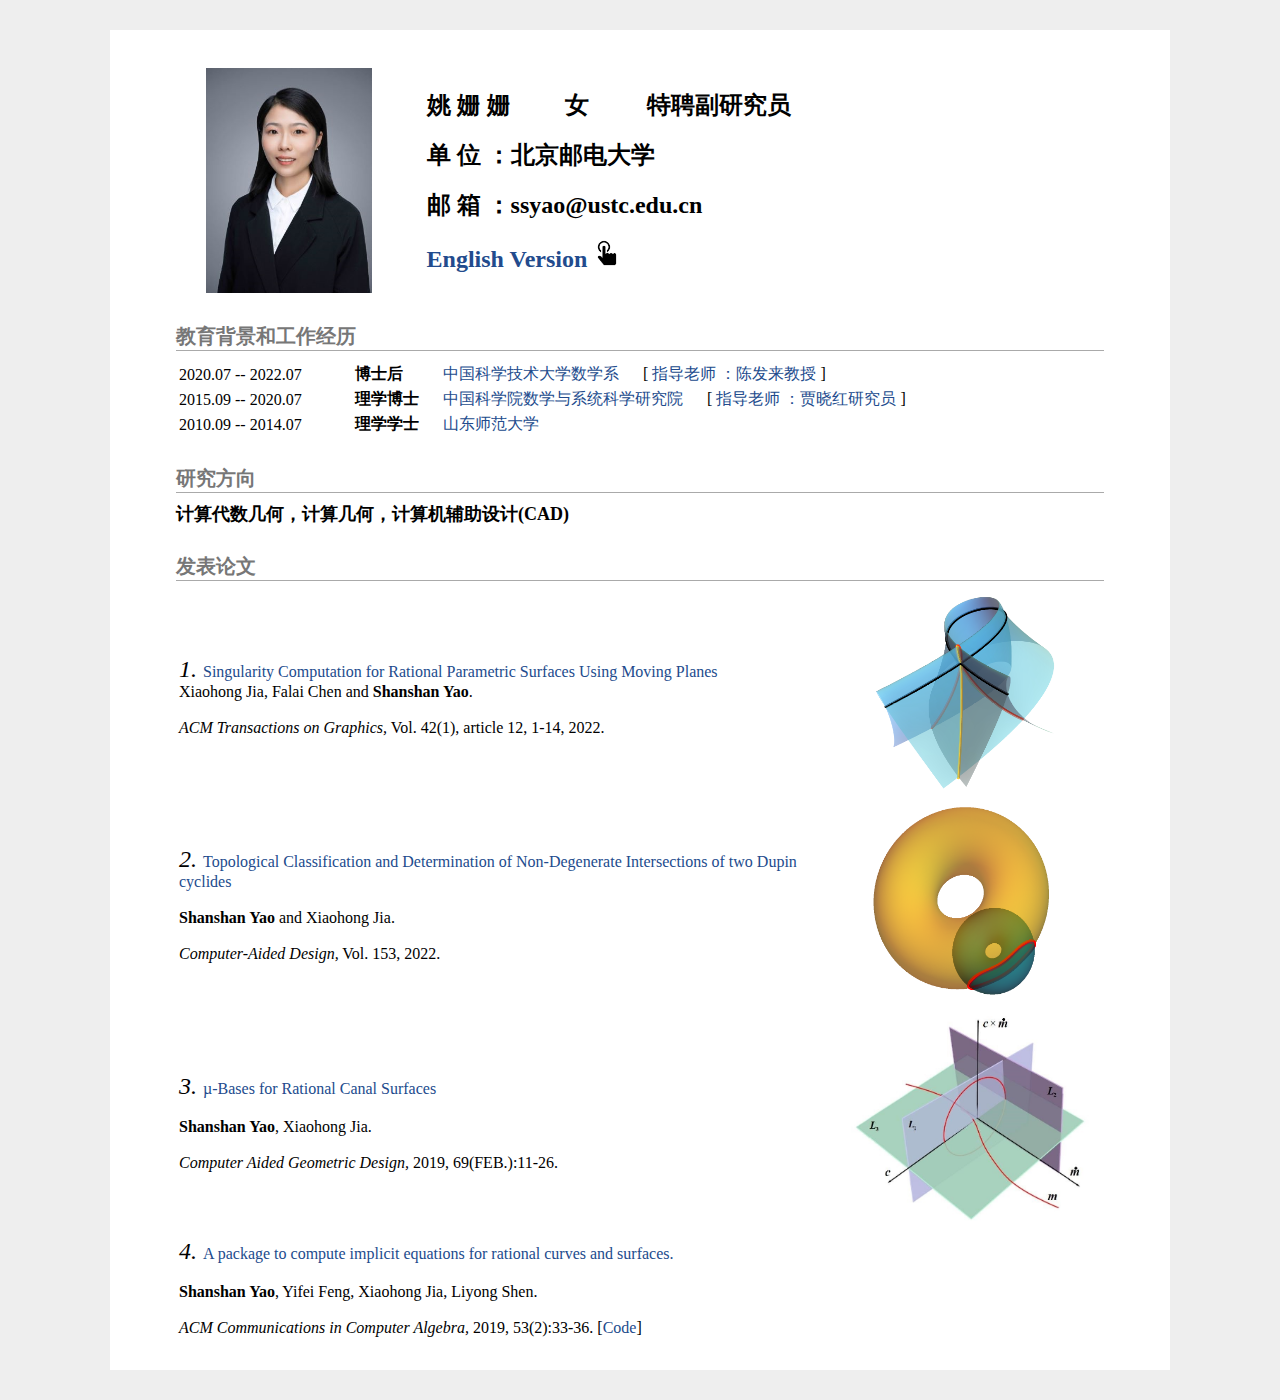
<file: index.html>
<!DOCTYPE html PUBLIC "-//W3C//DTD XHTML 1.1//EN" "http://www.w3.org/TR/xhtml11/DTD/xhtml11.dtd">
<html xmlns="http://www.w3.org/1999/xhtml" xml:lang="en" slick-uniqueid="3">
<head>
<meta http-equiv="Content-Type" content="text/html; charset=UTF-8">
<link rel="stylesheet" href="./css/yss.css" type="text/css">
<style type="text/css">
</style>
<title>ShanShan Yao Homepage</title>
<link rel="shortcut icon" href="./image/yss-1.png" >
</head>


<body>

<div id="layout-content" style="margin-top:25px">

<table>
<tbody>
  <tr>
    <td width="25%" valign="top" height="173">
      <img height="225" id="photo" style="padding: 0pt 30pt 0pt 20pt; float: left; display: inline;" src="./image/yss-1.png">
    </td>
    
    <td width="70%" valign="center" height="100">
      <b><font face="Times New Roman" size="5">姚 姗 姗</font><font size="5" face="楷体_GB2312">&nbsp;&nbsp;&nbsp;&nbsp;&nbsp;&nbsp;&nbsp;&nbsp; 女</font>
        <font size="5" face="楷体_GB2312">&nbsp;&nbsp;&nbsp;&nbsp;&nbsp;&nbsp;&nbsp;&nbsp; 特聘副研究员</font></b></b>
      <br><br>
      <!-- <b><font face="Times New Roman" size="5">性 别 ：</font><font size="5" face="楷体_GB2312">女</font></b>
      <br><br>
      <b><font face="Times New Roman" size="5">职 位 ：</font><font size="5" face="楷体_GB2312">特聘副研究员</font></b>
      <br><br>    -->
      <b><font face="Times New Roman" size="5">单 位 ：</font><font size="5" face="楷体_GB2312">北京邮电大学</font></b>
      <br><br>
      <b><font face="Times New Roman" size="5">邮 箱 ：</font><font size="5" face="楷体_GB2312">ssyao@ustc.edu.cn</font></b>
      <br><br>    
      <b><font face="Times New Roman" size="5"><a href="english.html">English Version </a><img height="28" src="./image/sz.png"></font></b>    
    </td>
  </tr>
</tbody>
</table>


<h2>教育背景和工作经历</h2>
<table id="tbAwards" border="0" width="100%">
  <tbody>
    <tr>
      <td> 2020.07 -- 2022.07&nbsp; </td>   
      <td> 
       <strong> 博士后 </strong> <a href="https://math.ustc.edu.cn/">&nbsp;&nbsp;&nbsp;&nbsp;&nbsp;&nbsp;&nbsp;&nbsp; 中国科学技术大学数学系 </a>
       &nbsp;&nbsp;&nbsp;&nbsp;&nbsp;[<font color="black" size="3" face="Times New Roman"><a href="https://dsxt.ustc.edu.cn/zj_js.asp?zzid=102"> 指导老师 ：陈发来教授 </a></font>]</td>
    </tr>
    <tr>
      <td> 2015.09 -- 2020.07&nbsp; </td>   
      <td> 
           <strong> 理学博士 </strong></a>  <a href="http://www.amss.ac.cn/">&nbsp;&nbsp;&nbsp;&nbsp; 中国科学院数学与系统科学研究院 </a>
           &nbsp;&nbsp;&nbsp;&nbsp;&nbsp;[<font color="black" size="3" face="Times New Roman"><a href="http://people.ucas.edu.cn/~xhjia"> 指导老师 ：贾晓红研究员 </a></font>]</td>
    </tr>
    <tr>
      <td> 2010.09 -- 2014.07  </td>   
      <td> 
        <strong> 理学学士 </strong></a>  <a href="http://www.sdnu.edu.cn/">&nbsp;&nbsp;&nbsp;&nbsp; 山东师范大学 </a>
     </tr>   
  </tbody>
</table> 


<h2>研究方向</h2>
<p style="text-align:justify;">
  <font color="black" size="4" face="Times New Roman"> <strong>计算代数几何，计算几何，计算机辅助设计(CAD)</strong> </font>
</p>

<h2>发表论文</h2>
     
  <table border="0" width="100%">
  <tbody> 
    <tr>
      <td>        
        <font color="black" size="5"> <i>1.</i> </font>
        <a href="https://dl.acm.org/doi/full/10.1145/3551387" target="_blank">Singularity Computation for Rational Parametric Surfaces Using
Moving Planes</a>
        <br>
        Xiaohong Jia, Falai Chen and <strong>Shanshan Yao</strong>. 
        <br> 
        <br>
       <i> ACM Transactions on Graphics,</i> Vol. 42(1), article 12, 1-14, 2022.
        <br>
      </td>
      <td>
        <!-- <div align="center"> -->
          <img width="220" height="200"" src="./image/Eg5-9 (2).png" alt="">
        </div>
      </td>
    </tr>
    
    <tr>
      <td>        
        <font color="black" size="5"> <i>2.</i> </font>
        <a href="https://www.sciencedirect.com/science/article/pii/S0010448522001397" target="_blank">Topological Classification and Determination of Non-Degenerate Intersections of two Dupin cyclides</a>
        <br>
        <br>
        <strong>Shanshan Yao</strong> and Xiaohong Jia.  
        <br> 
        <br>
        <i>Computer-Aided Design,</i> Vol. 153, 2022.
        <br>
      </td>
      <td>
        <!-- <div align="center"> -->
          <img width="220" height="200" src="./image/alpha.png" alt="">
        </div>
      </td>
    </tr>
    
    <tr>
      
      <td>
        <font color="black" size="5"> <i>3.</i> </font>
        <a href="https://www.sciencedirect.com/science/article/abs/pii/S0167839618301341" target="_blank">µ-Bases for Rational Canal Surfaces</a>        
        <br>
        <br>
        <strong>Shanshan Yao</strong>, 
        Xiaohong Jia. 
        <br> 
        <br>
        <i>Computer Aided Geometric Design,</i> 2019, 69(FEB.):11-26.
        <br>
      </td>
      <td>
        <!-- <div align="center"> -->
          <img width="250" height="220" src="./image/yss.jpg" alt="">
        </div>
      </td>
    </tr>
    
    <tr>
      <!-- <td>
        
      </td> -->
      <td>
        <font color="black" size="5"> <i>4.</i> </font>
        <a href=" https://www.researchgate.net/publication/337132290_A_package_to_compute_implicit_equations_for_rational_curves_and_surfaces" target="_blank">A package to compute implicit equations for rational curves and surfaces.</a>        
        <br>
        <br>
        <strong>Shanshan Yao</strong>, 
        Yifei Feng, 
        Xiaohong Jia,
        Liyong Shen.
        <br>
        <br> 
        <i>ACM Communications in Computer Algebra,</i> 2019, 53(2):33-36. 
        [<a href="https://math.ucas.ac.cn/index.php/zh-CN/xsyj/2427-a-package-to-compute-implicit-equations-for-rational-curves-and-surfaces" target="_blank">Code</a>]
      </td>
    </tr> 
  </tbody>
</table>  



</div>
</body>
</html>
</file>
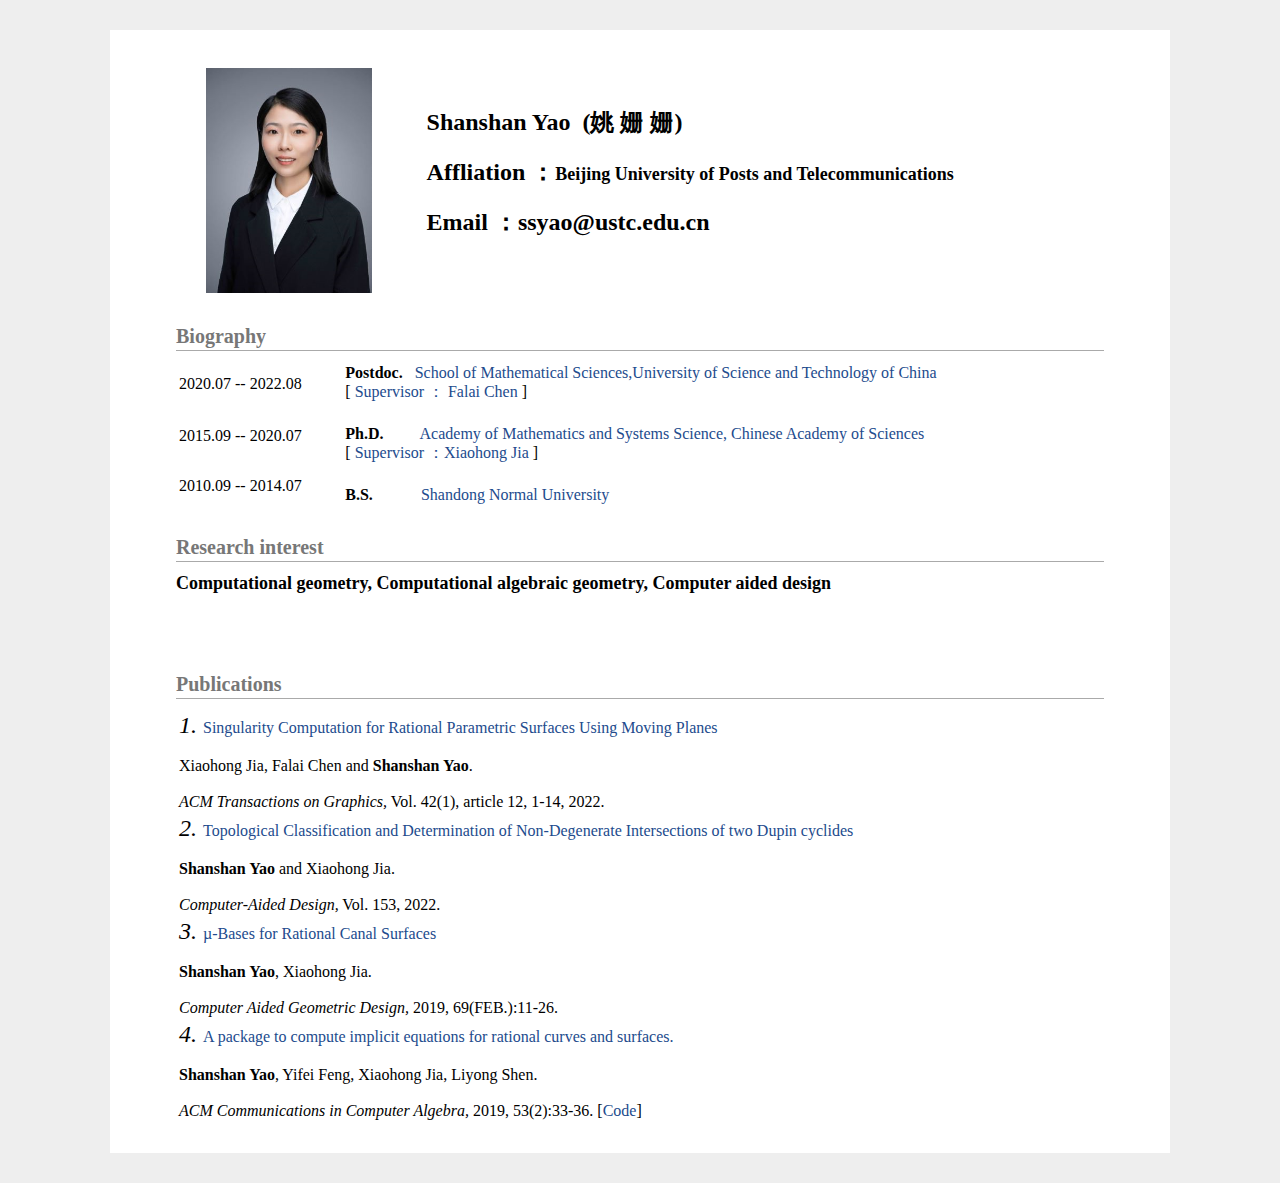
<file: english.html>
<!DOCTYPE html PUBLIC "-//W3C//DTD XHTML 1.1//EN" "http://www.w3.org/TR/xhtml11/DTD/xhtml11.dtd">
<html xmlns="http://www.w3.org/1999/xhtml" xml:lang="en" slick-uniqueid="3">
<head>
<meta http-equiv="Content-Type" content="text/html; charset=UTF-8">
<link rel="stylesheet" href="./css/yss.css" type="text/css">
<style type="text/css">
</style>
<title>ShanShan Yao Homepage</title>
<link rel="shortcut icon" href="./image/yss-1.png" >
</head>


<body>

<div id="layout-content" style="margin-top:25px">

<table>
<tbody>
  <tr>
    <td width="25%" valign="top" height="173">
      <img height="225" id="photo" style="padding: 0pt 30pt 0pt 20pt; float: left; display: inline;" src="./image/yss-1.png">
    </td>
    
    <td width="70%" valign="center" height="100">
      <b><font face="Times New Roman" size="5">Shanshan Yao</font><font size="5" face="楷体_GB2312">&nbsp;&nbsp;(姚 姗 姗)</font>
        </b></b>
      <br><br>
      <!-- <b><font face="Times New Roman" size="5">性 别 ：</font><font size="5" face="楷体_GB2312">女</font></b>
      <br><br>
      <b><font face="Times New Roman" size="5">职 位 ：</font><font size="5" face="楷体_GB2312">博 士 后</font></b>
      <br><br>    -->
      <b><font face="Times New Roman" size="5">Affliation ：</font><font size="4" face="楷体_GB2312">Beijing University of Posts and Telecommunications</font></b>
      <br><br>
      <b><font face="Times New Roman" size="5">Email ：</font><font size="5" face="楷体_GB2312">ssyao@ustc.edu.cn</font></b>
      <br><br>    
      <!-- <b><font face="Times New Roman" size="5"><a href="english.html">English Version </a><img height="28" src="./image/sz.png"></font></b>     -->
    </td>
  </tr>
</tbody>
</table>


<h2>Biography</h2>
<table id="tbAwards" border="0" width="100%">
  <tbody>
    <tr>
      <td> 2020.07 -- 2022.08&nbsp; </td>   
      <td> 
       <strong> Postdoc. </strong> <a href="https://math.ustc.edu.cn/">&nbsp;&nbsp;School of Mathematical Sciences,University of Science and Technology of China </a>
       <br>
       [<font color="black" size="3" face="Times New Roman"><a href="https://dsxt.ustc.edu.cn/zj_js.asp?zzid=102"> Supervisor ： Falai Chen </a></font>]</td>
    </tr>
    
    <tr>
      <td> 2015.09 -- 2020.07&nbsp; </td>   
      <td> 
        <br>
           <strong> Ph.D. </strong></a>  <a href="http://www.amss.ac.cn/">&nbsp;&nbsp;&nbsp;&nbsp;&nbsp;&nbsp; &nbsp;Academy of Mathematics and Systems Science, Chinese Academy of Sciences  </a>
           <br>
           [<font color="black" size="3" face="Times New Roman"><a href="http://people.ucas.edu.cn/~xhjia"> Supervisor ：Xiaohong Jia </a></font>]</td>
    </tr>
    <tr>
      <td> 2010.09 -- 2014.07  </td>   
      <td> 
        <br>
        <strong> B.S. </strong></a>  <a href="http://www.sdnu.edu.cn/">&nbsp;&nbsp;&nbsp;&nbsp;&nbsp;&nbsp;&nbsp;&nbsp; &nbsp;&nbsp;Shandong Normal University </a>
     </tr>   
  </tbody>
</table> 


<h2>Research interest</h2>
<p style="text-align:justify;">
  <font color="black" size="4" face="Times New Roman"> <strong>Computational geometry, Computational algebraic geometry, Computer aided design</strong> </font>
</p>
<br>
<br>

<h2>Publications</h2>
     
<table border="0" width="100%">
  <tbody> 
    <tr>
      <td>        
        <font color="black" size="5"> <i>1.</i> </font>
        <a href="https://dl.acm.org/doi/full/10.1145/3551387" target="_blank">Singularity Computation for Rational Parametric Surfaces Using
Moving Planes</a>
        <br>
        <br>
        Xiaohong Jia, Falai Chen and <strong>Shanshan Yao</strong>.  
        <br> 
        <br>
        <i>ACM Transactions on Graphics,</i> Vol. 42(1), article 12, 1-14, 2022.
        <br>
      </td>
    </tr>
    
    <tr>
      
      <td>        
        <font color="black" size="5"> <i>2.</i> </font>
        <a href="https://www.sciencedirect.com/science/article/pii/S0010448522001397" target="_blank">Topological Classification and Determination of Non-Degenerate Intersections of two Dupin cyclides</a>
        <br>
        <br>
        <strong>Shanshan Yao</strong> and Xiaohong Jia.  
        <br> 
        <br>
        <i>Computer-Aided Design,</i> Vol. 153, 2022.
        <br>
      </td>
    </tr>
    
    <tr>
      
      <td>
        <font color="black" size="5"> <i>3.</i> </font>
        <a href="https://www.sciencedirect.com/science/article/abs/pii/S0167839618301341" target="_blank">µ-Bases for Rational Canal Surfaces</a>        
        <br>
        <br>
        <strong>Shanshan Yao</strong>, 
        Xiaohong Jia. 
        <br> 
        <br>
        <i>Computer Aided Geometric Design,</i> 2019, 69(FEB.):11-26.
        <br>
      </td>
    </tr>
    
    <tr>
      <!-- <td>
        
      </td> -->
      <td>
        <font color="black" size="5"> <i>4.</i> </font>
        <a href=" https://www.researchgate.net/publication/337132290_A_package_to_compute_implicit_equations_for_rational_curves_and_surfaces" target="_blank">A package to compute implicit equations for rational curves and surfaces.</a>        
        <br>
        <br>
        <strong>Shanshan Yao</strong>, 
        Yifei Feng, 
        Xiaohong Jia,
        Liyong Shen.
        <br>
        <br> 
        <i>ACM Communications in Computer Algebra,</i> 2019, 53(2):33-36. 
        [<a href="https://math.ucas.ac.cn/index.php/zh-CN/xsyj/2427-a-package-to-compute-implicit-equations-for-rational-curves-and-surfaces" target="_blank">Code</a>]
      </td>
    </tr> 
  </tbody>
</table>   


</div>
</body>
</html>
</file>
<file: css/yss.css>
/* Default css file for jemdoc. */

table#tlayout {
    border: none;
    border-collapse: separate;
    background: white;
}
/*
body {
	background: white;
	padding-bottom: 8px;
	margin: 0;
}
*/
html {
  background-color: #eeeeee; 
}

body {
	font-family: Georgia, serif;
	color: #000;
	background-color: #ffffff;
	text-align: left; /* for IE */
	margin-top: 30px;
	margin-bottom: 30px;
	margin-left: auto;
	margin-right: auto;
	padding-left: 50px;
	padding-right: 50px;
	padding-top: 10px;
	padding-bottom: 30px;
	max-width: 960px;
}

ul.address li ul.address-text li {
    display: inline-block;
    font-size: 1em;
    color: #fff;
    margin-top: 1em;
	font-weight: 400;
}

#layout-menu {
	background: #f6f6f6;
	border: 1px solid #dddddd;
	padding-top: 0.5em;
	padding-left: 8px;
	padding-right: 8px;
	font-size: 1.0em;
	width: auto;
	white-space: nowrap;
    text-align: left;
    vertical-align: top;
}

#layout-menu td {
	background: #f4f4f4;
    vertical-align: top;
}

#layout-content {
	padding-top: 0.0em;
	padding-left: 1.0em;
	padding-right: 1.0em;
    border: none;
    background: white;
    text-align: left;
    vertical-align: top;
}

#layout-menu a {
	line-height: 1.5em;
	margin-left: 0.5em;
}

tt {
    background: #ffffdd;
}

pre, tt {
	font-size: 90%;
	font-family: monaco, monospace;
}

a, a > tt {
	color: #224b8d;
	text-decoration: none;
}

a:hover {
	/*border-bottom: 1px gray dotted;
	font-weight: bold;*/
	color:#FF0000; 
}

#layout-menu a.current:link, #layout-menu a.current:visited {
	color: #022b6d;
	border-bottom: 1px gray solid;
}
#layout-menu a:link, #layout-menu a:visited, #layout-menu a:hover {
	color: #527bbd;
	text-decoration: none;
}
#layout-menu a:hover {
	text-decoration: none;
}

div.menu-category {
	border-bottom: 1px solid gray;
	margin-top: 0.8em;
	padding-top: 0.2em;
	padding-bottom: 0.1em;
	font-weight: bold;
}

div.menu-item {
	padding-left: 16px;
	text-indent: -16px;
}

div#toptitle {
	padding-bottom: 0.2em;
	margin-bottom: 1.5em;
	/*border-bottom: 3px double gray;*/
}

/* Reduce space if we begin the page with a title. */
div#toptitle + h2, div#toptitle + h3 {
	margin-top: 0em;
}

div#subtitle {
	margin-top: 0.0em;
	margin-bottom: 0.0em;
	padding-top: 0em;
	padding-bottom: 0.1em;
}

em {
	font-style: italic;
}

strong {
	font-weight: bold;
}


red {
	color: #FF0000;
}

h1, h2, h3 {
	color: #777777;
	margin-top: 0.7em;
	margin-bottom: 0.5em;
	padding-bottom: 0.2em;
	line-height: 1.0;
	padding-top: 0.5em;
	border-bottom: 1px solid #aaaaaa;
}

h1 {
	color: #527bbd;
	font-size: 165%;
	padding-bottom: 0.3em;
}

h2 {
	padding-top: 0.8em;
	font-size: 125%;
}

h2 + h3 {
    padding-top: 0.2em;
}

h3 {
	font-size: 110%;
	border-bottom: none;
}

p {
	margin-top: 0.0em;
	margin-bottom: 0.8em;
	padding: 0;
	line-height: 1.3;
}

pre {
	padding: 0;
	margin: 0;
}

div#footer {
	font-size: small;
	border-top: 1px solid #c0c0c0;
	padding-top: 0.1em;
	margin-top: 4.0em;
	color: #c0c0c0;
}

div#footer a {
	color: #80a0b0;
}

div#footer-text {
	float: left;
	padding-bottom: 8px;
}

ul, ol, dl {
	margin-top: 0.2em;
	padding-top: 0;
	margin-bottom: 0.8em;
}

dt {
	margin-top: 0.5em;
	margin-bottom: 0;
}

dl {
	margin-left: 20px;
}

dd {
	color: #222222;
}

dd > *:first-child {
	margin-top: 0;
}

ul {
	list-style-position: inherit;
	list-style-type: none;
	padding-left: 20px;
}

p + ul, p + ol {
	margin-top: -0.5em;
}

li {
	margin-top: 1em;
}

ol {
	list-style-position: outside;
	list-style-type: decimal;
}

li p, dd p {
	margin-bottom: 0.3em;
}


ol ol {
	list-style-type: lower-alpha;
}

ol ol ol {
	list-style-type: lower-roman;
}

p + div.codeblock {
	margin-top: -0.6em;
}

div.codeblock, div.infoblock {
	margin-right: 0%;
	margin-top: 1.2em;
	margin-bottom: 1.3em;
}

div.blocktitle {
	font-weight: bold;
	color: #cd7b62;
	margin-top: 1.2em;
	margin-bottom: 0.1em;
}

div.blockcontent {
	border: 1px solid silver;
	padding: 0.3em 0.5em;
}

div.infoblock > div.blockcontent {
	background: #ffffee;
}

div.blockcontent p + ul, div.blockcontent p + ol {
	margin-top: 0.4em;
}

div.infoblock p {
	margin-bottom: 0em;
}

div.infoblock li p, div.infoblock dd p {
	margin-bottom: 0.5em;
}

div.infoblock p + p {
	margin-top: 0.8em;
}

div.codeblock > div.blockcontent {
	background: #f6f6f6;
}

span.pycommand {
	color: #000070;
}

span.statement {
	color: #008800;
}
span.builtin {
	color: #000088;
}
span.special {
	color: #990000;
}
span.operator {
	color: #880000;
}
span.error {
	color: #aa0000;
}
span.comment, span.comment > *, span.string, span.string > * {
	color: #606060;
}

@media print {
	#layout-menu { display: none; }
}

#fwtitle {
	margin: 2px;
}

#fwtitle #toptitle {
	padding-left: 0.5em;
	margin-bottom: 0.5em;
}

#layout-content h1:first-child, #layout-content h2:first-child, #layout-content h3:first-child {
	margin-top: -0.7em;
}

div#toptitle h1, #layout-content div#toptitle h1 {
	margin-bottom: 0.0em;
	padding-bottom: 0.1em;
	padding-top: 0;
	margin-top: 0.5em;
	border-bottom: none;
}

img.eq {
	padding: 0;
	padding-left: 0.1em;
	padding-right: 0.1em;
	margin: 0;
}

img.eqwl {
	padding-left: 2em;
	padding-top: 0.6em;
	padding-bottom: 0.2em;
	margin: 0;
}

table + table {
    margin-top: 1em;
}

tr.heading {
    font-weight: bold;
    border-bottom: 2px solid black;
}

img {
    border: none;
}

table.imgtable, table.imgtable td {
    border: none;
    text-align: left;
}
</file>
